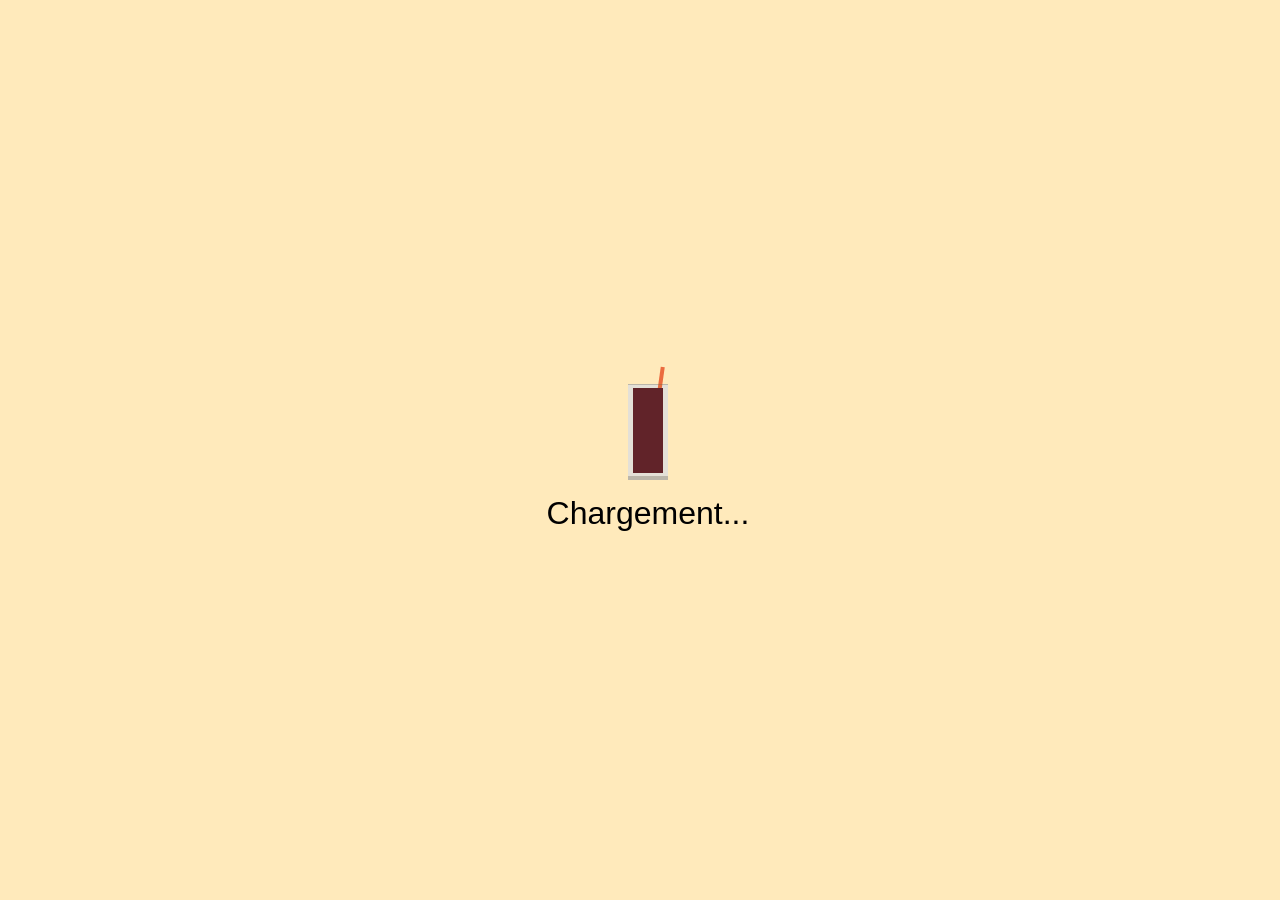
<file: Panada Food/HTML/index.html>
<!-- Loader -->
<!DOCTYPE html>
<html lang="fr">

<head>
    <meta charset="UTF-8">
    <meta http-equiv="X-UA-Compatible" content="IE=edge">
    <meta name="viewport" content="width=device-width, initial-scale=1.0">
    <meta name="description" content="Page de chargement en cours pour le site Panada Food.">
    <title>Chargement...</title>
    <link rel="shortcut icon" type="image/x-icon" href="../Images/Logo_panada_food.ico">
    <link href="../CSS/loader.css" media="all" rel="stylesheet" type="text/css">
</head>

<body>
    <div class="container">
        <div class="loader-container">
            <div class="loader"></div>
            <div id="charge">Chargement...</div>
        </div>
    </div>
    <script src="../JS/loader.js"></script>
</body>

</html>
</file>
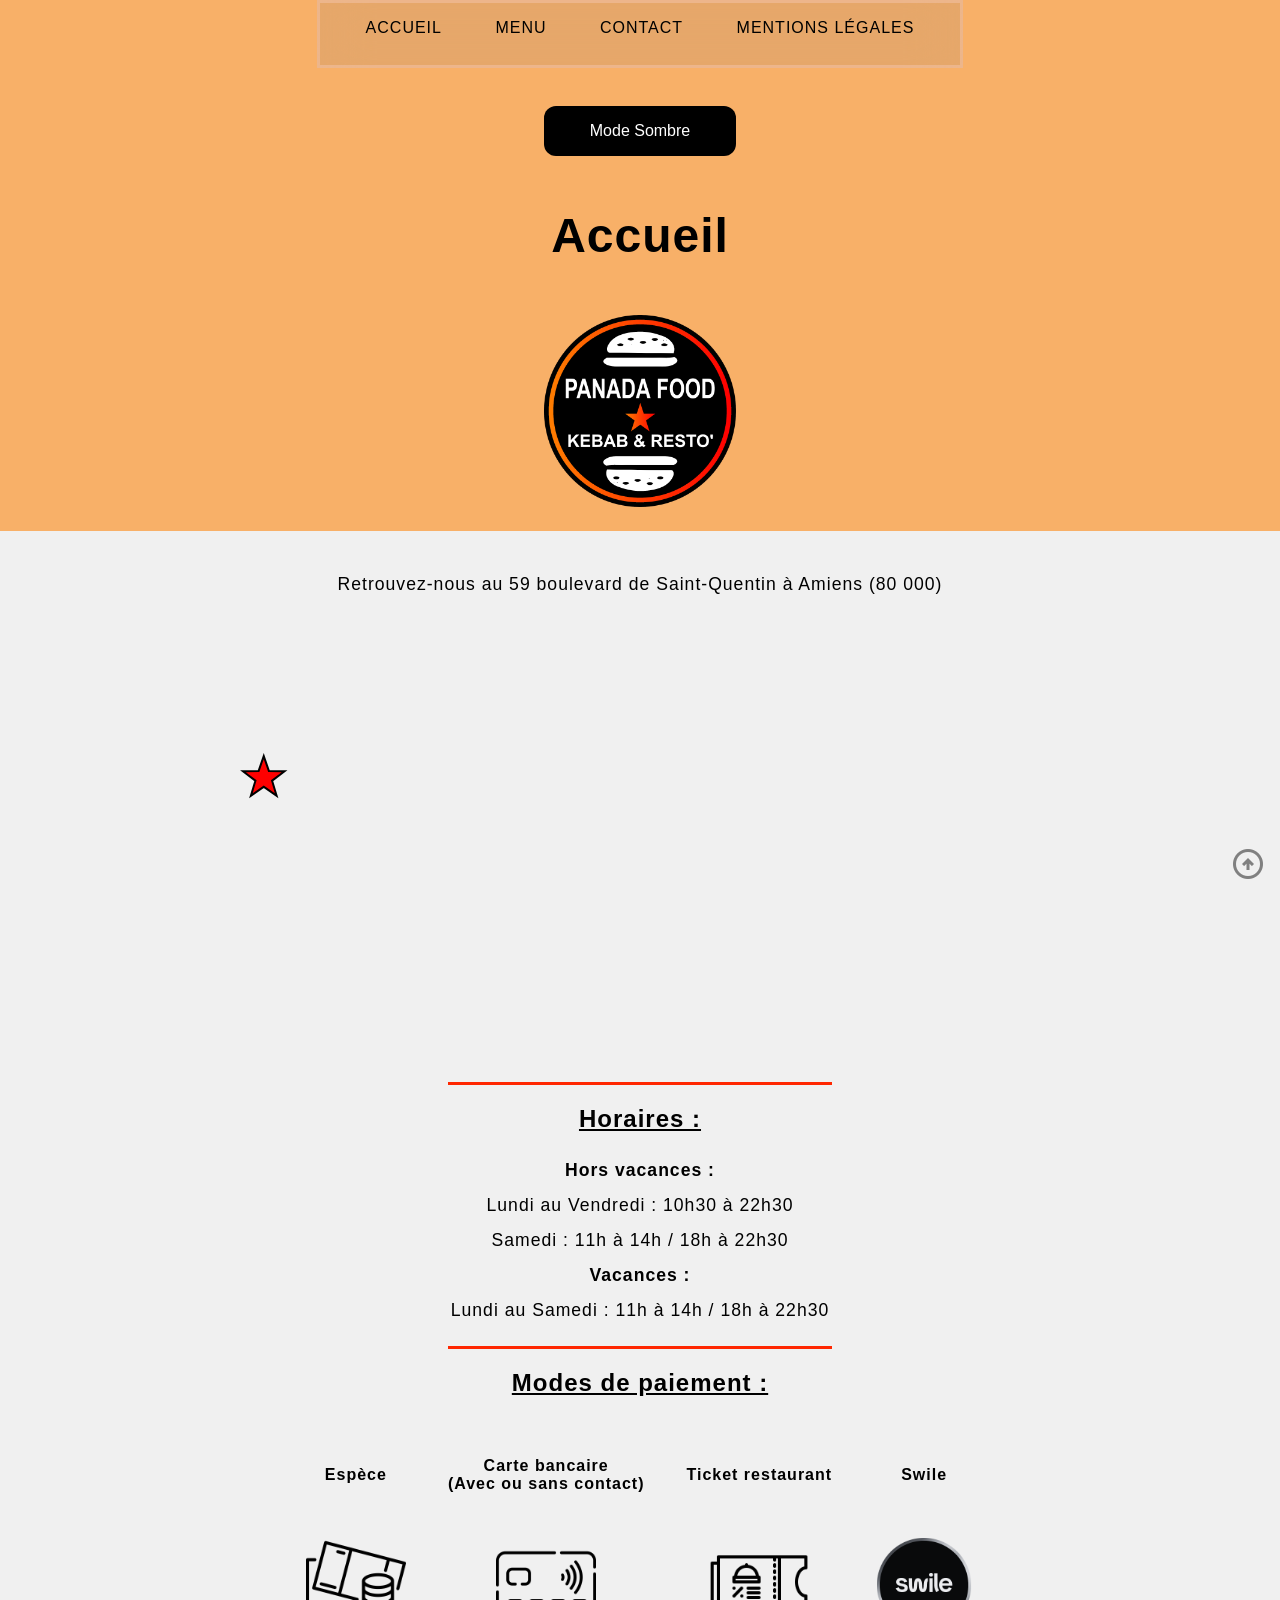
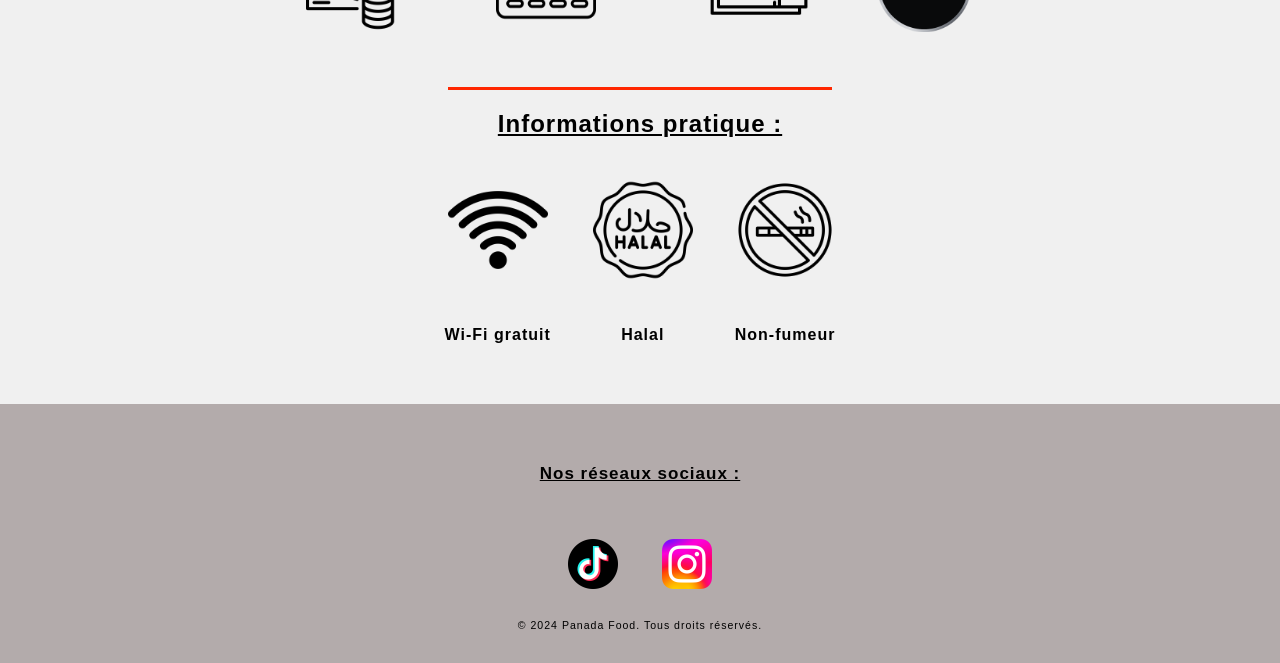
<file: Site web/HTML/accueil.html>
<!DOCTYPE html>
<html lang="fr">

<head>
    <meta charset="UTF-8">
    <meta http-equiv="X-UA-Compatible" content="IE=edge">
    <meta name="viewport" content="width=device-width, initial-scale=1.0">
    <meta name="description" content="Accueil">
    <title>Panada Food</title>
    <link rel="shortcut icon" type="image/x-icon" alt="Logo restaurant rapide Panada Food"
        href="../Images/Logo panada food.ico" />
    <link href="../CSS/accueil_style.css" media="all" rel="stylesheet" type="text/css" />
    <link href="../CSS/index.css" media="all" rel="stylesheet" type="text/css" />
    <link rel="stylesheet"
        href="https://fonts.googleapis.com/css2?family=Material+Symbols+Outlined:opsz,wght,FILL,GRAD@20..48,100..700,0..1,-50..200&icon_names=arrow_circle_up" />
</head>

<body>
    <center>
        <div>
            <!-- Menu de navigation -->
            <nav class="navigation">
                <ul>
                    <li>
                        <a class="onglet" href="accueil.html">Accueil</a>
                    </li>
                    <li>
                        <a class="onglet" href="menu.html">Menu</a>
                    </li>
                    <li>
                        <a class="onglet" href="contact.html">Contact</a>
                    </li>
                    <li>
                        <a class="onglet" href="mentions_legales.html">Mentions l&eacute;gales</a>
                    </li>
                </ul>
            </nav>
            <br>

            <!-- Bouton pour changer de thème -->
            <button id="theme-toggle">Mode Sombre</button>
            <!-- Etoiles en fond -->
            <canvas id="canvas"></canvas>
            <script src="../JS/etoile.js"></script>

            <h1>Accueil</h1>
            <img id="logo" alt="Logo du restaurant rapide Panada Food" src="../Images/Logo panada food.png">
        </div>

        <main>
            <br>
            <p>Retrouvez-nous au 59 boulevard de Saint-Quentin &agrave; Amiens (80 000)</p>
            <iframe
                src="https://www.google.com/maps/embed?pb=!1m18!1m12!1m3!1d624.4573331363393!2d2.29543970892342!3d49.87962855008615!2m3!1f0!2f0!3f0!3m2!1i1024!2i768!4f13.1!3m3!1m2!1s0x47e7845c42378e25%3A0x5db5230b2c681a70!2s59%20Bd%20de%20Saint-Quentin%2C%2080000%20Amiens!5e0!3m2!1sfr!2sfr!4v1731514220893!5m2!1sfr!2sfr"
                width="600" height="450" style="border:0;" allowfullscreen="" loading="lazy"
                referrerpolicy="no-referrer-when-downgrade"
                alt="Carte google map de l'adresse Panada Food Amiens"></iframe>
            <br>
            <hr>
            <section id="horaires">
                <h2><u>Horaires :</u></h2>
                <p>
                    <strong>Hors vacances :</strong><br>
                    Lundi au Vendredi : 10h30 &agrave; 22h30<br>
                    Samedi : 11h &agrave; 14h / 18h &agrave; 22h30<br>
                    <strong>Vacances :</strong><br>
                    Lundi au Samedi : 11h &agrave; 14h / 18h &agrave; 22h30
                </p>
            </section>
            <hr>
            <section id="modesPaiement">
                <h2><u>Modes de paiement :</u></h2>
                <br>
                <table>
                    <tr>
                        <th>Esp&egrave;ce</th>
                        <th>Carte bancaire <br> (Avec ou sans contact)</th>
                        <th>Ticket restaurant</th>
                        <th>Swile</th>
                    </tr>
                    <tr>
                        <th><img class="image" alt="Icône monnaies et billets" src="../Images/Argent.png"></th>
                        <th><img class="image" alt="Icône carte bancaire" src="../Images/Carte de credit.png"></th>
                        <th><img class="image" alt="Icône ticket restaurant" src="../Images/Billet.png"></th>
                        <th><img class="image" alt="Icône Swile" src="../Images/Swile.png"></th>
                    </tr>
                </table>
            </section>
            <br>
            <hr>
            <section id="services">
                <h2><u>Informations pratique :</u></h2>
                <table>
                    <tr>
                        <th><img class="image" alt="Icône Wi-fi" src="../Images/Wi Fi.png"></th>
                        <th><img class="image" alt="Icône Halal" src="../Images/Halal.png"></th>
                        <th><img class="image" alt="Icône interdit de fumer" src="../Images/Non fumeur.png"></th>
                    </tr>
                    <tr>
                        <th>Wi-Fi gratuit</th>
                        <th>Halal</th>
                        <th>Non-fumeur</th>
                    </tr>
                </table>
            </section>
            <a class="fleche" href="#"><span
                    class="material-symbols-outlined">arrow_circle_up</span></a>
        </main>
        <br>
        <script src="../JS/theme.js"></script>
</body>
<!-- Bas de page copyright -->
<footer>
    <section id="reseaux">
        <p class="reseau"><strong><u>Nos r&eacute;seaux sociaux :</u></strong></p><br>
        <a class="reseau" alt="Logo TikTok" href="https://www.tiktok.com/@panada.food?lang=fr"><img class="imgres"
                src="../Images/TikTok logo.png"></a>
        <a class="reseau" alt="Logo Instagram" href="https://www.instagram.com/panada__food/"><img class="imgres"
                src="../Images/Instagram logo.png"></a>
    </section>
    <br>
    <p class="basDePage">&copy; 2024 Panada Food. Tous droits r&eacute;serv&eacute;s.</p>
</footer>
</center>

</html>
</file>
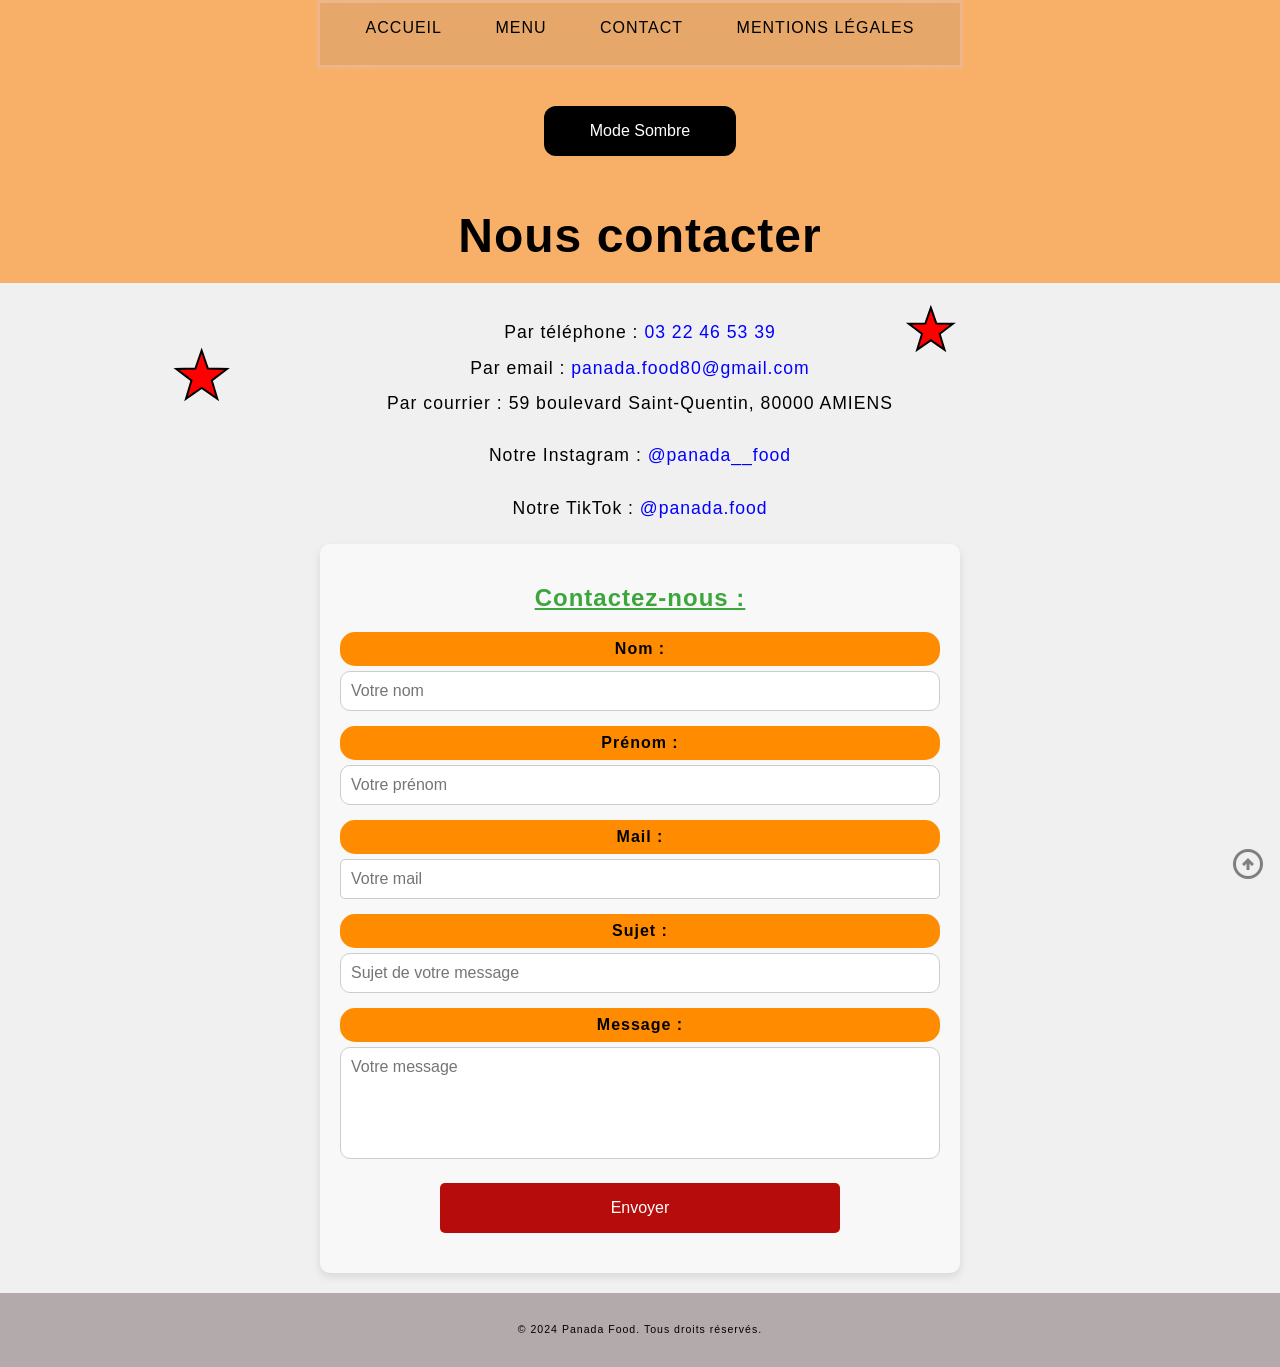
<file: Site web/HTML/contact.html>
<!DOCTYPE html>
<html lang="fr">

<head>
    <meta charset="UTF-8">
    <meta http-equiv="X-UA-Compatible" content="IE=edge">
    <meta name="viewport" content="width=device-width, initial-scale=1.0">
    <meta name="description" content="Accueil">
    <title>Panada Food</title>
    <link rel="shortcut icon" type="image/x-icon" alt="Logo restaurant rapide Panada Food"
        href="../Images/Logo panada food.ico" />
    <link href="../CSS/contact_style.css" media="all" rel="stylesheet" type="text/css" />
    <link href="../CSS/index.css" media="all" rel="stylesheet" type="text/css" />
    <link rel="stylesheet"
        href="https://fonts.googleapis.com/css2?family=Material+Symbols+Outlined:opsz,wght,FILL,GRAD@20..48,100..700,0..1,-50..200&icon_names=arrow_circle_up" />
</head>

<body>
    <center>
        <div>
            <!-- Menu de navigation -->
            <nav class="navigation">
                <ul>
                    <li>
                        <a class="onglet" href="accueil.html">Accueil</a>
                    </li>
                    <li>
                        <a class="onglet" href="menu.html">Menu</a>
                    </li>
                    <li>
                        <a class="onglet" href="contact.html">Contact</a>
                    </li>
                    <li>
                        <a class="onglet" href="mentions_legales.html">Mentions l&eacute;gales</a>
                    </li>
                </ul>
            </nav>
            <br>

            <!-- Bouton pour changer de thème -->
            <button id="theme-toggle">Mode Sombre</button>
            <!-- Etoiles en fond -->
            <canvas id="canvas"></canvas>
            <script src="../JS/etoile.js"></script>

            <h1>Nous contacter</h1>
        </div>
        <section id="contact">
            <p>Par t&eacute;l&eacute;phone : <a href="tel:0322465339">03 22 46 53 39</a><br>
                Par email : <a href="mailto:panada.food80@gmail.com">panada.food80@gmail.com</a><br>
                Par courrier : 59 boulevard Saint-Quentin, 80000 AMIENS
            </p>
        </section>

        <section id="reseaux">
            <p>Notre Instagram : <a href="https://www.instagram.com/panada__food/">@panada__food</a></p>
            <p>Notre TikTok : <a href="https://www.tiktok.com/@panada.food?lang=fr">@panada.food</a></p>
        </section>

        <section id="formulaireContact">
            <h2><u>Contactez-nous :</u></h2>
            <form action="../PHP/traitement.php" method="POST" enctype="text/plain">
                <section class="form-group">
                    <label for="nom">Nom :</label>
                    <input type="text" id="nom" name="nom" placeholder="Votre nom" required>
                </section>
                <section class="form-group">
                    <label for="prenom">Prénom :</label>
                    <input type="text" id="prenom" name="prenom" placeholder="Votre prénom" required>
                </section>
                <section class="form-group">
                    <label for="mail">Mail :</label>
                    <input type="mail" id="mail" name="mail" placeholder="Votre mail" required>
                </section>
                <section class="form-group">
                    <label for="sujet">Sujet :</label>
                    <input type="text" id="sujet" name="sujet" placeholder="Sujet de votre message" required>
                </section>
                <section class="form-group">
                    <label for="message">Message :</label>
                    <textarea id="message" name="message" rows="5" placeholder="Votre message" required></textarea>
                </section>
                <button id="envoyer" type="submit">Envoyer</button>
            </form>
        </section>
        <a class="fleche" href="#"><span class="material-symbols-outlined">arrow_circle_up</span></a>
        <script src="../JS/theme.js"></script>
</body>
<!-- Bas de page copyright -->
<footer>
    <p class="basDePage">&copy; 2024 Panada Food. Tous droits r&eacute;serv&eacute;s.</p>
</footer>
</center>

</html>
</file>
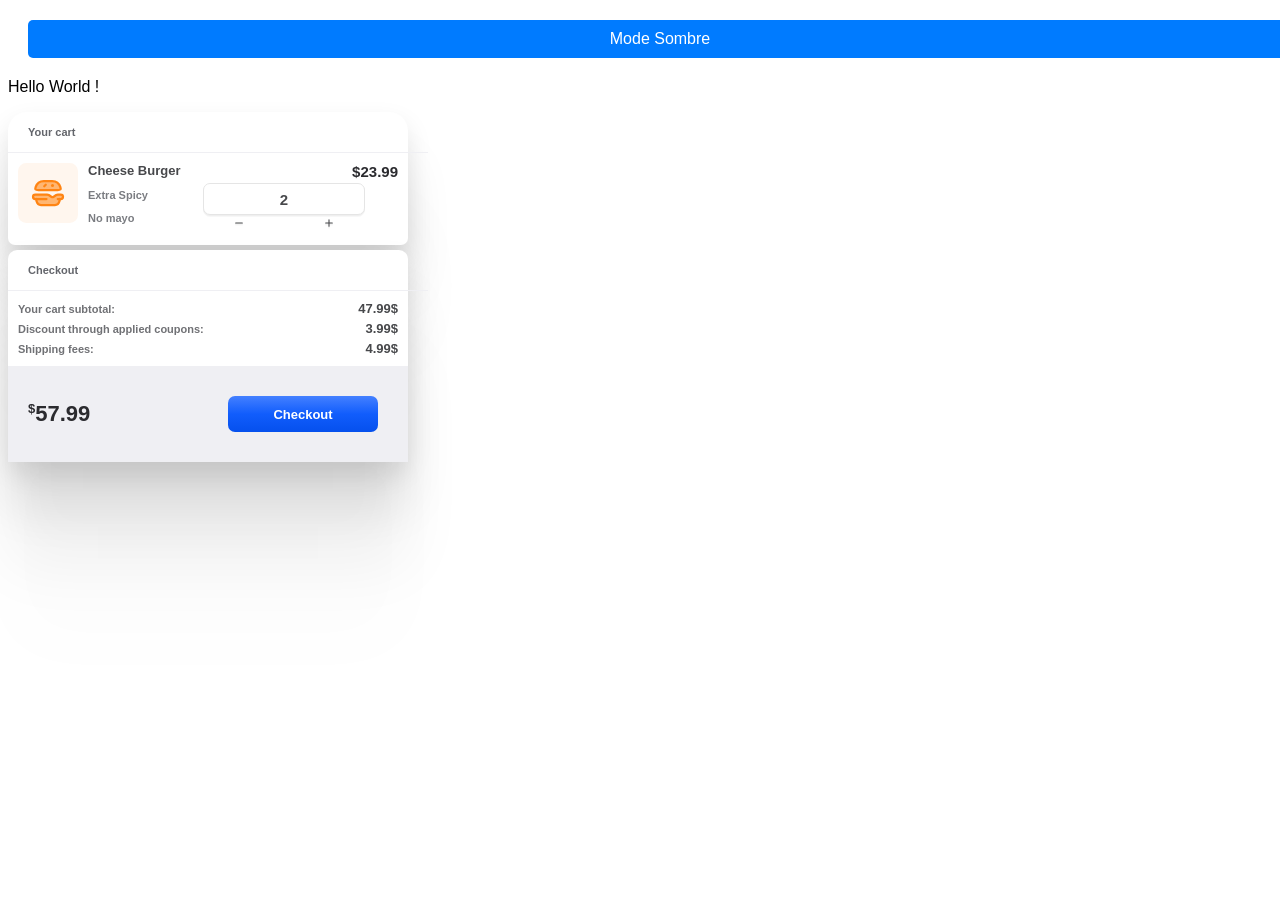
<file: Test/HTML/accueil.html>
<!DOCTYPE html>
<html lang="fr">

<head>
    <meta charset="UTF-8">
    <meta name="viewport" content="width=device-width, initial-scale=1.0">
    <link rel="stylesheet" href="../CSS/style.css">
    <link rel="stylesheet" href="../CSS/commander.css">
    <title>TEST</title>
</head>

<body>
    <button id="theme-toggle">Mode Sombre</button>
    <script src="../JS/script.js"></script>

    <p>Hello World !</p>

    <div class="master-container">
        <div class="card cart">
            <label class="title">Your cart</label>
            <div class="products">
                <div class="product">
                    <svg fill="none" viewBox="0 0 60 60" height="60" width="60" xmlns="http://www.w3.org/2000/svg">
                        <rect fill="#FFF6EE" rx="8.25" height="60" width="60"></rect>
                        <path stroke-linejoin="round" stroke-linecap="round" stroke-width="2.25" stroke="#FF8413"
                            fill="#FFB672"
                            d="M34.2812 18H25.7189C21.9755 18 18.7931 20.5252 17.6294 24.0434C17.2463 25.2017 17.0547 25.7808 17.536 26.3904C18.0172 27 18.8007 27 20.3675 27H39.6325C41.1993 27 41.9827 27 42.4639 26.3904C42.9453 25.7808 42.7538 25.2017 42.3707 24.0434C41.207 20.5252 38.0246 18 34.2812 18Z">
                        </path>
                        <path fill="#FFB672"
                            d="M18 36H17.25C16.0074 36 15 34.9926 15 33.75C15 32.5074 16.0074 31.5 17.25 31.5H29.0916C29.6839 31.5 30.263 31.6754 30.7557 32.0039L33.668 33.9453C34.1718 34.2812 34.8282 34.2812 35.332 33.9453L38.2443 32.0039C38.7371 31.6754 39.3161 31.5 39.9084 31.5H42.75C43.9926 31.5 45 32.5074 45 33.75C45 34.9926 43.9926 36 42.75 36H42M18 36L18.6479 38.5914C19.1487 40.5947 20.9486 42 23.0135 42H36.9865C39.0514 42 40.8513 40.5947 41.3521 38.5914L42 36M18 36H28.5ZM42 36H39.75Z">
                        </path>
                        <path stroke-linejoin="round" stroke-linecap="round" stroke-width="2.25" stroke="#FF8413"
                            d="M18 36H17.25C16.0074 36 15 34.9926 15 33.75C15 32.5074 16.0074 31.5 17.25 31.5H29.0916C29.6839 31.5 30.263 31.6754 30.7557 32.0039L33.668 33.9453C34.1718 34.2812 34.8282 34.2812 35.332 33.9453L38.2443 32.0039C38.7371 31.6754 39.3161 31.5 39.9084 31.5H42.75C43.9926 31.5 45 32.5074 45 33.75C45 34.9926 43.9926 36 42.75 36H42M18 36L18.6479 38.5914C19.1487 40.5947 20.9486 42 23.0135 42H36.9865C39.0514 42 40.8513 40.5947 41.3521 38.5914L42 36M18 36H28.5M42 36H39.75">
                        </path>
                        <path stroke-linejoin="round" stroke-linecap="round" stroke-width="3" stroke="#FF8413"
                            d="M34.512 22.5H34.4982"></path>
                        <path stroke-linejoin="round" stroke-linecap="round" stroke-width="2.25" stroke="#FF8413"
                            d="M27.75 21.75L26.25 23.25"></path>
                    </svg>
                    <div>
                        <span>Cheese Burger</span>
                        <p>Extra Spicy</p>
                        <p>No mayo</p>
                    </div>
                    <div class="quantity">
                        <button>
                            <svg fill="none" viewBox="0 0 24 24" height="14" width="14"
                                xmlns="http://www.w3.org/2000/svg">
                                <path stroke-linejoin="round" stroke-linecap="round" stroke-width="2.5" stroke="#47484b"
                                    d="M20 12L4 12"></path>
                            </svg>
                        </button>
                        <label>2</label>
                        <button>
                            <svg fill="none" viewBox="0 0 24 24" height="14" width="14"
                                xmlns="http://www.w3.org/2000/svg">
                                <path stroke-linejoin="round" stroke-linecap="round" stroke-width="2.5" stroke="#47484b"
                                    d="M12 4V20M20 12H4"></path>
                            </svg>
                        </button>
                    </div>
                    <label class="price small">$23.99</label>
                </div>
            </div>
        </div>

        <div class="card checkout">
            <label class="title">Checkout</label>
            <div class="details">
                <span>Your cart subtotal:</span>
                <span>47.99$</span>
                <span>Discount through applied coupons:</span>
                <span>3.99$</span>
                <span>Shipping fees:</span>
                <span>4.99$</span>
            </div>
            <div class="checkout--footer">
                <label class="price"><sup>$</sup>57.99</label>
                <button class="checkout-btn">Checkout</button>
            </div>
        </div>
    </div>
</body>

</html>
</file>
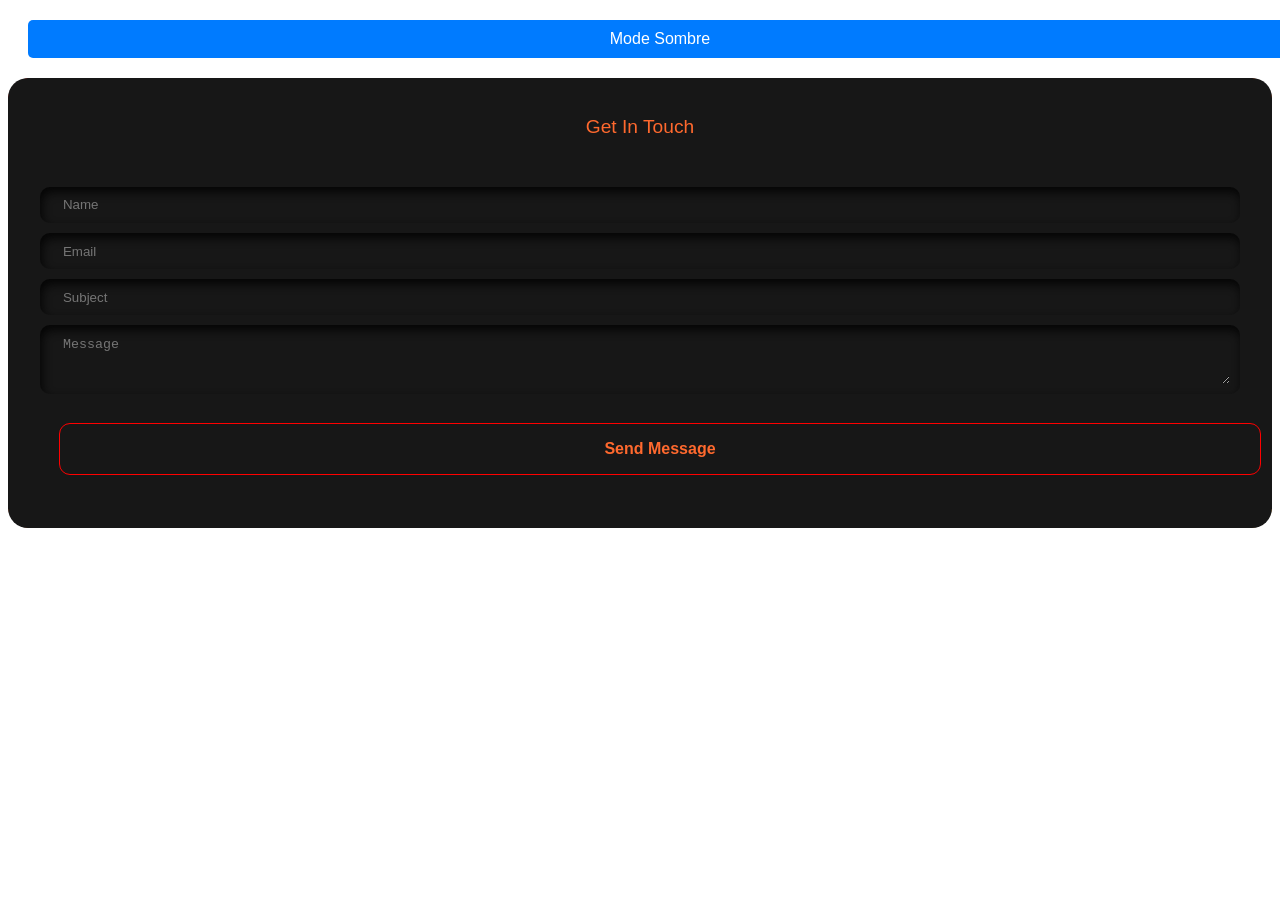
<file: Test/HTML/contact.html>
<!DOCTYPE html>
<html lang="fr">

<head>
    <meta charset="UTF-8">
    <meta name="viewport" content="width=device-width, initial-scale=1.0">
    <link rel="stylesheet" href="../CSS/style.css">
    <link rel="stylesheet" href="../CSS/contact_style.css">
    <title>TEST</title>
</head>

<body>
    <button id="theme-toggle">Mode Sombre</button>

    <div class="form-card1">
        <div class="form-card2">
            <form class="form">
                <p class="form-heading">Get In Touch</p>

                <div class="form-field">
                    <input required="" placeholder="Name" class="input-field" type="text" />
                </div>

                <div class="form-field">
                    <input required="" placeholder="Email" class="input-field" type="email" />
                </div>

                <div class="form-field">
                    <input required="" placeholder="Subject" class="input-field" type="text" />
                </div>

                <div class="form-field">
                    <textarea required="" placeholder="Message" cols="30" rows="3" class="input-field"></textarea>
                </div>

                <button class="sendMessage-btn">Send Message</button>
            </form>
        </div>
    </div>
    <script src="../JS/script.js"></script>
    </section>
</body>

</html>
</file>
<file: Panada Food/CSS/loader.css>
body {
    background-color: #ffeabb;
    /* Couleur de fond */
}

/* Conteneur */
.container {
    display: flex;
    /* Organise les éléments */
    justify-content: center;
    /* Centre les éléments */
    align-items: center;
    /* Centre les éléments */
    height: 100vh;
    /* Hauteur */
    position: fixed;
    /* Conteneur reste en place */
    width: 100%;
    /* Largeur */
    font-size: 10rem;
    /* Taille de la police */
    font-family: Verdana, Geneva, Tahoma, sans-serif;
    /* Police du texte */
}

/* Loader centré */
.loader {
    width: 2.5rem;
    /* Largeur */
    height: 6rem;
    /* Hauteur */
    position: relative;
    /* Position */
}

/* Animation du loader */
.loader:after {
    content: "";
    /* Ajoute un élément */
    position: absolute;
    /* Positionne */
    inset: 0;
    /* S'étend dans toutes les directions */
    padding: 3px 5px;
    /* Espace intérieur */
    border-top: 1px solid #bbb6aa;
    /* Bordure en haut */
    border-bottom: 4px solid #bbb6aa;
    /* Bordure en bas. */
    background: linear-gradient(#612329 0 0) bottom no-repeat content-box, #e4e0d7;
    /* Fond dégradé */
    mix-blend-mode: darken;
    /* Fusionne les couleurs du dégradé avec le fond */
    animation: l1 1.5s infinite linear;
    /* Animation continue */
}

.loader:before {
    content: "";
    /* Élément vide */
    position: absolute;
    /* Positionne */
    inset: -18px calc(50% - 2px) 8px;
    /* Positionne au-dessus et au centre */
    background: #eb6b3e;
    /* Fond */
    transform-origin: bottom;
    /* Point de pivot de la transformation */
    transform: rotate(8deg);
    /* Incline */
}

/* Définition de l'animation */
@keyframes l1 {
    0% {
        background-size: 100% 100%;
        /* Arrière-plan visible */
    }

    100% {
        background-size: 100% 5%;
        /* Arrière-plan se réduit */
    }
}

/* Masquer le contenu au départ */
.content.hidden {
    visibility: hidden;
    /* Cache le contenu */
    opacity: 0;
    /* Rend le contenu transparent */
    transition: opacity 0.5s ease;
    /* Transition fluide */
}

/* Affichage du contenu après le chargement */
.content {
    display: block;
    /* Contenu visible */
    text-align: center;
    /* Centre */
    margin-top: 50px;
    /* Espace au-dessus */
}

.loader-container {
    display: flex;
    /* Organise les éléments */
    flex-direction: column;
    /* Aligne les éléments */
    align-items: center;
    /* Aligne les éléments */
}

/* 'Chargement' loader */
#charge {
    margin-top: 15px;
    /* Espace supérieur */
    text-align: center;
    /* Centre*/
    font-size: 2rem;
    /* Taille de la police */
}
</file>
<file: Site web/CSS/accueil_style.css>
/* Logo du restaurant */
#logo {
    width: 15%;
    /* Largeur */
    height: 15%;
    /* Hauteur */
    padding-bottom: 20px;
    /* Espacement du bas */
}

/* Ligne séparatrice */
hr {
    width: 30%;
    /* Largeur */
    background-color: rgb(255, 39, 0);
    /* Couleur */
    height: 3px;
    /* Hauteur */
    border: none;
    /* Retirer la bordure */
}

/* Tableau */
th {
    padding: 20px;
    /* Espacement */
}

/* Réseaux sociaux */
.reseau {
    padding: 20px;
    /* Espacement */
    font-size: 17px;
    /* Taille de la police */
}

/* Icône réseaux sociaux */
.imgres {
    width: 4%;
    /* Largeur */
    height: 4%;
    /* Hauteur */
}
</file>
<file: Site web/CSS/index.css>
/* Principal */
html,
body {
    font-family: Verdana, Geneva, Tahoma, sans-serif;
    /* La police d'écriture */
    letter-spacing: 1px;
    /* Espace entre les lettres */
    -webkit-font-smoothing: antialiased;
    /* Améliore l'affichage sur les navigateurs WebKit */
    -moz-osx-font-smoothing: grayscale;
    /* Optimise sur macOS */
    margin: 0;
    /* Supprime les marges */
    padding: 0;
    /* Supprime les espacements */
    transition: background-color 0.3s, color 0.3s;
    /* Durée pour passer en sombre ou clair */
}

/* Liens */
a {
    text-decoration: none;
    /* Supprime le soulignement */
}

a:link,
a:visited {
    color: blue;
    /* Couleur des liens */
}

/* Entête */
div {
    background-color: rgba(248, 176, 104);
    /* Couleur d’arrière-plan */
}

/* Titre */
h1 {
    font-size: 300%;
    /* Taille de la police */
    padding-bottom: 20px;
    /* Espacement en bas */
}

/* Texte */
p {
    font-size: 110%;
    /* Taille de la police */
    line-height: 2;
    /* Espace entre les lignes */
}

/* Couleur par défaut */
:root {
    --background-color: white;
    --text-color: black;
    --button-background-color: black;
    --button-text-color: white;
}

/* Onglet */
ul {
    list-style: none;
    /* Supprime les puces des listes */
    margin: 0;
    /* Supprime les marges */
    padding: 0;
    /* Supprime les espacements */
}

li {
    display: inline-flex;
    /* Aligne les éléments horizontalement */
}

.navigation {
    backdrop-filter: blur(25px);
    background: rgba(128, 122, 122, 0.15);
    border: 3px solid rgba(255, 214, 214, 0.3);
    padding-bottom: 20px;
    width: 50%;
}

.onglet {
    position: relative;
    /* Positionnement */
    padding: 1rem 0 0.5rem;
    /* Ajoute un espacement */
    margin: 0 1.5rem;
    /* Espacement horizontal */
    text-transform: uppercase;
    /* Texte en majuscule */
}

.onglet:link,
.onglet:visited {
    color: black;
    /* Couleur des liens */
}

.onglet::after {
    content: '';
    /* Ajoute un élément */
    position: absolute;
    /* Positionne l'élément */
    left: 50%;
    /* Centre horizontalement */
    bottom: 0;
    /* Placé en bas */
    transform: translateX(-50%) scaleX(0);
    /* Initialement invisible */
    transform-origin: 50% 50%;
    /* Origine de transformation au centre */
    width: 100%;
    /* Largeur */
    height: 3px;
    /* Hauteur */
    transition: transform 250ms;
    /* Animation */
    background-color: rgb(230, 141, 53);
    /* Couleur */
}

.onglet:hover::after {
    transform: translateX(-50%) scaleX(1);
    /* Développe lors du survol */
}

/* Bouton mode sombre */
button {
    padding: 10px 20px;
    /* Espacement interne */
    margin: 20px;
    /* Espacement externe */
    cursor: grab;
    /* Curseur pointeur */
    border: none;
    /* Supprime les bordures */
    border-radius: 12px;
    /* Arrondis les bords */
    background-color: var(--button-background-color);
    /* Couleur de fond */
    color: var(--button-text-color);
    /* Couleur du texte */
    font-family: Verdana, Geneva, Tahoma, sans-serif;
    /* Police */
    font-size: 100%;
    /* Taille du texte */
    width: 15%;
    /* Largeur */
    height: 50px;
    /* Hauteur */
    transition: background-color 0.3s, color 0.3s;
    /* Animation */
}

/* Sombre clair */
body.dark-mode {
    background-color: black;
    /* Fond noir */
    color: white;
    /* Texte blanc */
}

body.dark-mode h1,
body.dark-mode label,
body.dark-mode footer {
    color: black;
    /* Couleur du texte */
}

body.dark-mode button {
    background-color: var(--button-text-color);
    /* Inverse les couleurs */
    color: var(--button-background-color);
}

body {
    background: #f0f0f0;
    /* Couleur de secours si le canvas ne charge pas */
}

/* Images */
img {
    width: 100px;
    /* Largeur */
    height: 100px;
    /* Hauteur */
}

/* Fond étoiles */
canvas {
    position: fixed;
    /* Fixé au viewport */
    top: 0;
    left: 0;
    width: 100%;
    /* Largeur */
    height: 100%;
    /* Hauteur */
    z-index: -1;
    /* En arrière-plan */
    pointer-events: none;
    /* Ignore les interactions souris */
}

/* Bas de page */
footer {
    background-color: rgb(179, 171, 171);
    /* Couleur de fond */
    font-size: 60%;
    /* Taille du texte */
    text-align: center;
    /* Centrer */
    padding: 1rem;
    /* Ajoute un espacement */
    margin-top: 20px;
    /* Ajoute un espacement avec le contenu précédent */
}

/* Flèche pour remonter en haut de la page */
.fleche {
    position: fixed;
    bottom: 20px; /* Ajoutez un peu de distance depuis le bas */
    right: 20px; /* Ajoutez un peu de distance depuis la droite */
    z-index: 1000; /* Assurez-vous qu'elle soit visible au-dessus */
    cursor: pointer; /* Pour indiquer que c'est cliquable */
    transition: transform 0.3s, color 0.3s; /* Effet de transition */
}

.material-symbols-outlined {
    color: grey; /* Couleur de base */
    transition: color 0.3s ease; /* Transition fluide pour la couleur */
    transform: scale(1.5);
}

.fleche:hover .material-symbols-outlined {
    color: #f89c32; /* Couleur vive au survol */
    transform: scale(2); /* Légèrement plus grand au survol */
}
</file>
<file: Site web/CSS/contact_style.css>
#formulaireContact {
    max-width: 600px;
    margin: 0 auto;
    padding: 20px;
    background-color: #f8f8f8;
    border-radius: 10px;
    box-shadow: 0 4px 8px rgba(0, 0, 0, 0.1);
    font-family: Verdana, Geneva, Tahoma, sans-serif;
}

.form-group {
    margin-bottom: 15px;
}

.form-group label {
    display: block;
    font-weight: bold;
    margin-bottom: 5px;
    background-color: #ff8c00;
    border-radius: 15px;
    padding: 8px;
}

.form-group input,
.form-group textarea {
    width: 100%;
    padding: 10px;
    font-size: 16px;
    border: 1px solid #ccc;
    border-radius: 5px;
    box-sizing: border-box;
    font-family: Verdana, Geneva, Tahoma, sans-serif;
    resize: none;
}

#nom,
#prenom,
#email,
#sujet,
#message {
    border-radius: 10px;
}

#envoyer {
    display: block;
    width: 400px;
    padding: 10px;
    font-size: 16px;
    color: #fff;
    background-color: #b70c0c;
    border: none;
    border-radius: 5px;
    cursor: pointer;
    transition: background-color 0.3s;
}

#envoyer:hover {
    background-color: #b70c0c;
}

h2{
    color: rgb(60, 166, 60);
}
</file>
<file: Test/CSS/style.css>
:root {
    --background-color: white;
    --text-color: black;
}

body {
    background-color: var(--background-color);
    color: var(--text-color);
    font-family: Arial, sans-serif;
    transition: background-color 0.3s, color 0.3s;
}

/* Mode sombre */
body.dark-mode {
    --background-color: black;
    --text-color: white;
}

button {
    padding: 10px 20px;
    margin: 20px;
    cursor: pointer;
    border: none;
    border-radius: 5px;
    background-color: var(--text-color);
    color: var(--background-color);
    transition: background-color 0.3s, color 0.3s;
}

.contact-form {
    max-width: 600px;
    margin: 0 auto;
    padding: 20px;
    background-color: #f8f8f8;
    border-radius: 8px;
    box-shadow: 0 4px 8px rgba(0, 0, 0, 0.1);
    font-family: Arial, sans-serif;
}

.contact-form h2 {
    text-align: center;
    margin-bottom: 20px;
    color: #333;
}

.form-group {
    margin-bottom: 15px;
}

.form-group label {
    display: block;
    font-weight: bold;
    margin-bottom: 5px;
}

.form-group input,
.form-group textarea {
    width: 100%;
    padding: 10px;
    font-size: 16px;
    border: 1px solid #ccc;
    border-radius: 5px;
    box-sizing: border-box;
}

.form-group textarea {
    resize: none;
}

button {
    display: block;
    width: 100%;
    padding: 10px;
    font-size: 16px;
    color: #fff;
    background-color: #007BFF;
    border: none;
    border-radius: 5px;
    cursor: pointer;
    transition: background-color 0.3s;
}

button:hover {
    background-color: #0056b3;
}
</file>
<file: Test/CSS/commander.css>
.master-container {
    display: grid;
    grid-template-columns: auto;
    gap: 5px;
}

.card {
    width: 400px;
    background: #FFFFFF;
    box-shadow: 0px 187px 75px rgba(0, 0, 0, 0.01), 0px 105px 63px rgba(0, 0, 0, 0.05), 0px 47px 47px rgba(0, 0, 0, 0.09), 0px 12px 26px rgba(0, 0, 0, 0.1), 0px 0px 0px rgba(0, 0, 0, 0.1);
}

.title {
    width: 100%;
    height: 40px;
    position: relative;
    display: flex;
    align-items: center;
    padding-left: 20px;
    border-bottom: 1px solid #efeff3;
    font-weight: 700;
    font-size: 11px;
    color: #63656b;
}

/* cart */
.cart {
    border-radius: 19px 19px 7px 7px;
}

.cart .products {
    display: flex;
    flex-direction: column;
    padding: 10px;
}

.cart .products .product {
    display: grid;
    grid-template-columns: 60px 1fr 80px 1fr;
    gap: 10px;
}

.cart .products .product span {
    font-size: 13px;
    font-weight: 600;
    color: #47484b;
    margin-bottom: 8px;
    display: block;
}

.cart .products .product p {
    font-size: 11px;
    font-weight: 600;
    color: #7a7c81;
}

.cart .quantity {
    height: 30px;
    display: grid;
    grid-template-columns: 1fr 1fr 1fr;
    margin: auto;
    background-color: #ffffff;
    border: 1px solid #e5e5e5;
    border-radius: 7px;
    filter: drop-shadow(0px 1px 0px #efefef) drop-shadow(0px 1px 0.5px rgba(239, 239, 239, 0.5));
}

.cart .quantity label {
    width: 20px;
    height: 30px;
    display: flex;
    align-items: center;
    justify-content: center;
    padding-bottom: 2px;
    font-size: 15px;
    font-weight: 700;
    color: #47484b;
}

.cart .quantity button {
    width: 30px;
    height: 30px;
    display: flex;
    align-items: center;
    justify-content: center;
    border: 0;
    outline: none;
    background-color: transparent;
    padding-bottom: 2px;
}

.card .small {
    font-size: 15px;
    margin: 0 0 auto auto;
}

.card .small sup {
    font-size: px;
}


/* Checkout */
.checkout {
    border-radius: 9px 9px 19px 19px;
}

.checkout .details {
    display: grid;
    grid-template-columns: 3fr 1fr;
    padding: 10px;
    gap: 5px;
}

.checkout .details span {
    font-size: 13px;
    font-weight: 600;
}

.checkout .details span:nth-child(odd) {
    font-size: 11px;
    font-weight: 700;
    color: #707175;
    margin: auto auto auto 0;
}

.checkout .details span:nth-child(even) {
    font-size: 13px;
    font-weight: 600;
    color: #47484b;
    margin: auto 0 auto auto;
}

.checkout .checkout--footer {
    display: flex;
    align-items: center;
    justify-content: space-between;
    padding: 10px 10px 10px 20px;
    background-color: #efeff3;
}

.price {
    position: relative;
    font-size: 22px;
    color: #2B2B2F;
    font-weight: 900;
}

.price sup {
    font-size: 13px;
}

.price sub {
    width: fit-content;
    position: absolute;
    font-size: 11px;
    color: #5F5D6B;
    bottom: 5px;
    display: inline-block;
}

.checkout .checkout-btn {
    display: flex;
    flex-direction: row;
    justify-content: center;
    align-items: center;
    width: 150px;
    height: 36px;
    background: linear-gradient(180deg, #4480FF 0%, #115DFC 50%, #0550ED 100%);
    box-shadow: 0px 0.5px 0.5px #EFEFEF, 0px 1px 0.5px rgba(239, 239, 239, 0.5);
    border-radius: 7px;
    border: 0;
    outline: none;
    color: #ffffff;
    font-size: 13px;
    font-weight: 600;
    transition: all 0.3s cubic-bezier(0.15, 0.83, 0.66, 1);
}
</file>
<file: Test/CSS/contact_style.css>
.form {
    display: flex;
    flex-direction: column;
    align-self: center;
    font-family: inherit;
    gap: 10px;
    padding-inline: 2em;
    padding-bottom: 0.4em;
    background-color: #171717;
    /* background-color: #0a192f; */
    border-radius: 20px;
  }
  
  .form-heading {
    text-align: center;
    margin: 2em;
    color: #ff692e;
    font-size: 1.2em;
    background-color: transparent;
    align-self: center;
  }
  
  .form-field {
    display: flex;
    align-items: center;
    justify-content: center;
    gap: 0.5em;
    border-radius: 10px;
    padding: 0.6em;
    border: none;
    outline: none;
    color: white;
    background-color: #171717;
    box-shadow: inset 2px 5px 10px rgb(5, 5, 5);
  }
  
  .input-field {
    background: none;
    border: none;
    outline: none;
    width: 100%;
    color: #ccd6f6;
    padding-inline: 1em;
  }
  
  .sendMessage-btn {
    cursor: pointer;
    margin-bottom: 3em;
    padding: 1em;
    border-radius: 10px;
    border: none;
    outline: none;
    background-color: transparent;
    color: #ff692e;
    font-weight: bold;
    outline: 1px solid #ff0000;
    transition: all ease-in-out 0.3s;
  }
  
  .sendMessage-btn:hover {
    transition: all ease-in-out 0.3s;
    background-color: #ff831e;
    color: #000;
    cursor: pointer;
    box-shadow: inset 2px 5px 10px rgb(5, 5, 5);
  }
  
  .form-card1 {
    background-image: linear-gradient(163deg, #ff0000 0%, #ff9900 100%);
    border-radius: 22px;
    transition: all 0.3s;
  }
  
  .form-card1:hover {
    box-shadow: 0px 0px 30px 1px rgba(100, 255, 218, 0.3);
  }
  
  .form-card2 {
    border-radius: 0;
    transition: all 0.2s;
  }
  
  .form-card2:hover {
    transform: scale(0.98);
    border-radius: 20px;
  }
</file>
